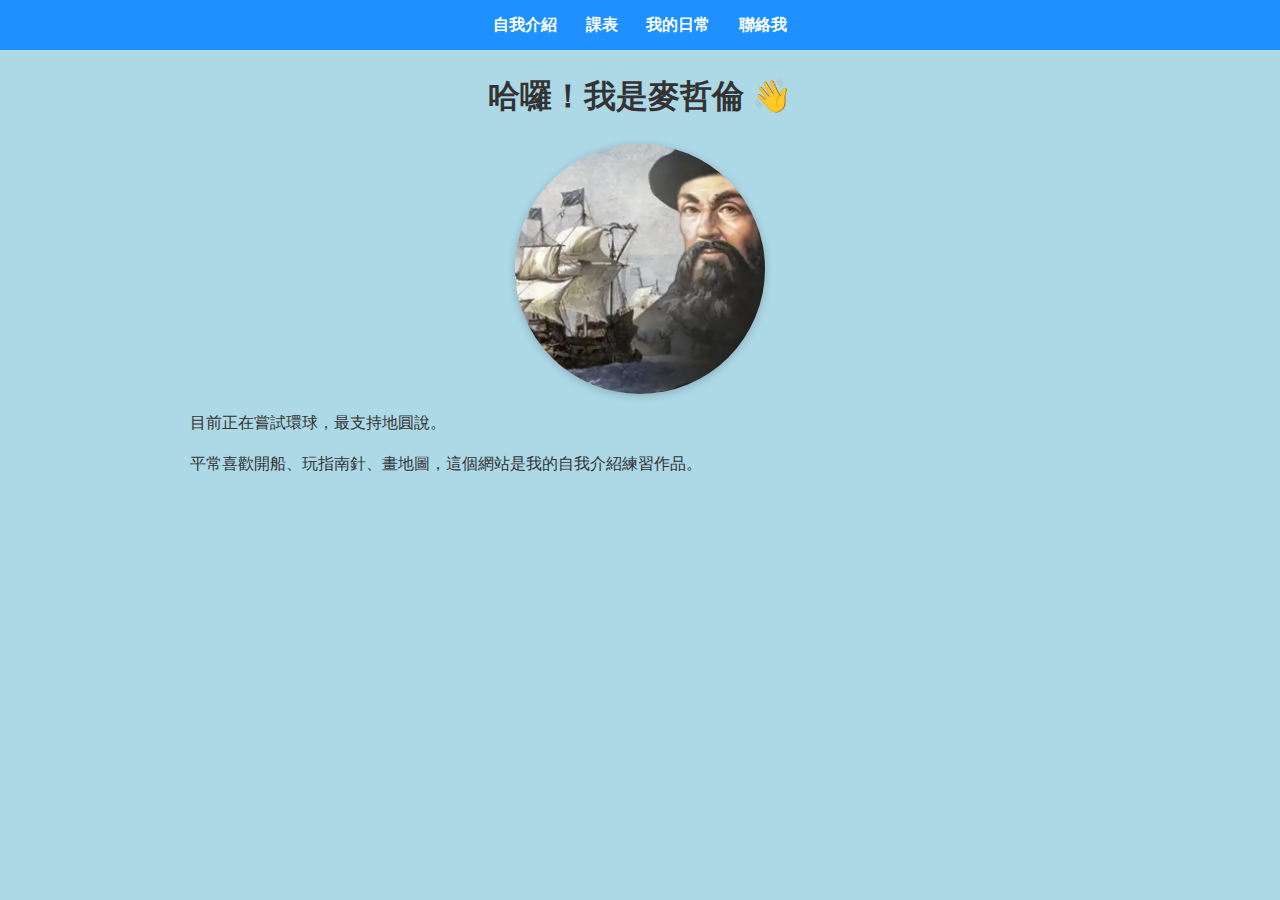
<file: index.html>
<!DOCTYPE html>
<html lang="zh-Hant">
<head>
  <meta charset="UTF-8">
  <title>自我介紹</title>
  <link rel="stylesheet" href="style.css">
</head>
<body>
  <nav class="nav">
    <a href="index.html" class="nav__link">自我介紹</a>
    <a href="schedule.html" class="nav__link">課表</a>
    <a href="gallery.html" class="nav__link">我的日常</a>
    <a href="contact.html" class="nav__link">聯絡我</a>
  </nav>

  <div class="container">
    <h1>哈囉！我是麥哲倫 👋</h1>
    <img src="images/profile.jpg" alt="我的照片" class="avatar">
    <p>目前正在嘗試環球，最支持地圓說。</p>
    <p>平常喜歡開船、玩指南針、畫地圖，這個網站是我的自我介紹練習作品。</p>
  </div>
</body>
</html>
</file>
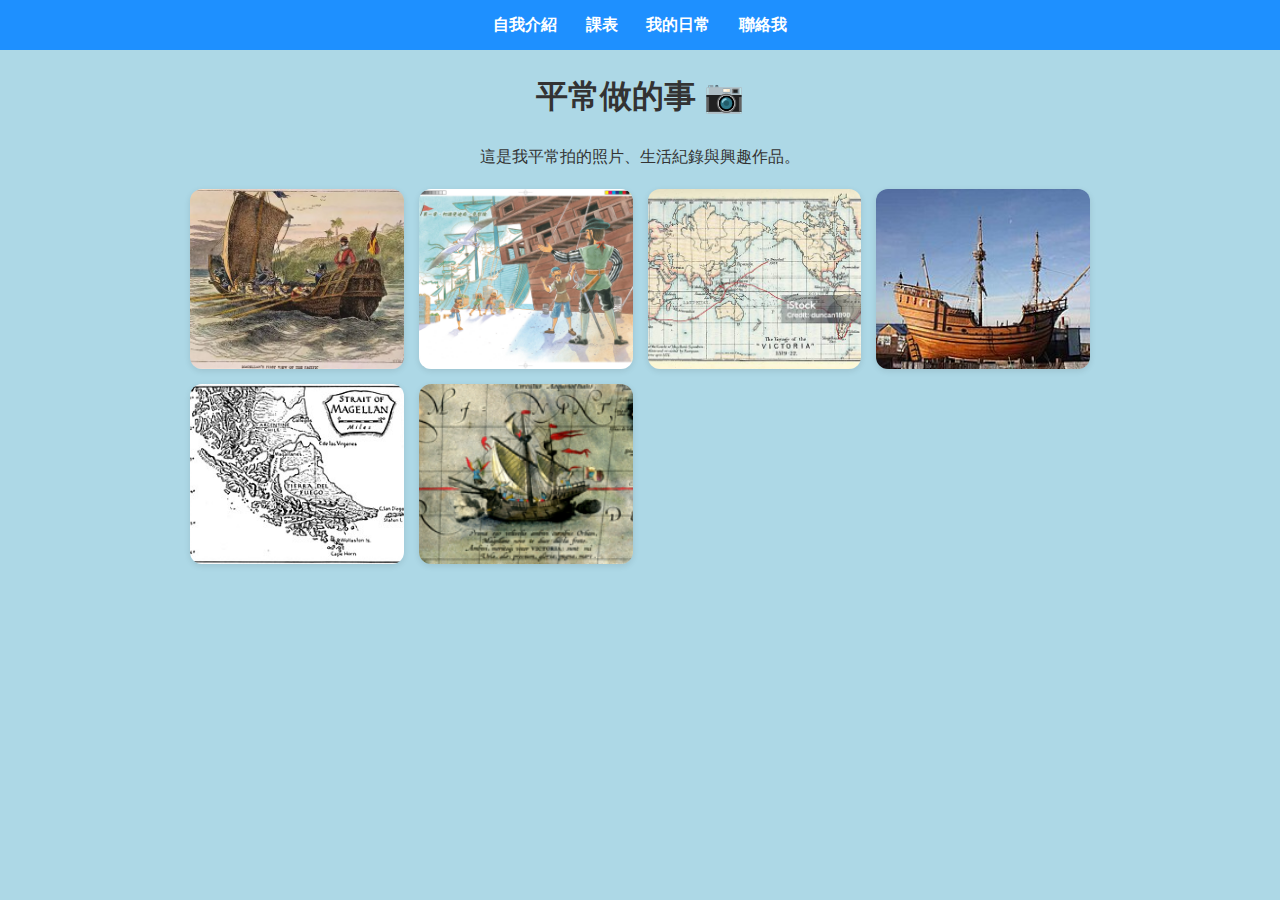
<file: gallery.html>
<!DOCTYPE html>
<html lang="zh-Hant">
<head>
  <meta charset="UTF-8">
  <title>我的日常</title>
  <link rel="stylesheet" href="style.css">
</head>
<body>
  <nav class="nav">
    <a href="index.html" class="nav__link">自我介紹</a>
    <a href="schedule.html" class="nav__link">課表</a>
    <a href="gallery.html" class="nav__link">我的日常</a>
    <a href="contact.html" class="nav__link">聯絡我</a>
  </nav>

  <div class="container">
    <h1>平常做的事 📷</h1>
    <p style="text-align:center;">這是我平常拍的照片、生活紀錄與興趣作品。</p>
    <div class="gallery">
      <img src="images/1.webp" alt="照片1">
      <img src="images/2.jpg" alt="照片2">
      <img src="images/3.jpg" alt="照片3">
      <img src="images/4.jpg" alt="照片4">
      <img src="images/5.jpeg" alt="照片5">
      <img src="images/6.png" alt="照片6">
    </div>
  </div>
</body>
</html>
</file>
<file: style.css>
/* === 顏色與基本設定 === */
/* 
  :root 是全域變數區，可以定義網站會用到的主要顏色或字型設定。
  這裡設定了主色、深色版本、文字顏色、背景顏色等。
  使用時用 var(--變數名稱) 就能套用。
*/
:root {
  --main-color: #1e90ff;   /* 主色：亮橘黃色（按鈕、導覽列背景） */
  --main-dark: #000080;    /* 主色加深版（滑鼠移過去時使用） */
  --text-color: #333;      /* 主要文字顏色（深灰） */
  --bg-light: #add8e6;     /* 頁面背景色（淡黃色） */
}

/* === 全站 body 設定 === */
body {
  font-family: "Noto Sans TC", sans-serif;  /* 全站字體（使用 Noto Sans TC 中文字型） */
  background-color: var(--bg-light);        /* 套用上面定義的背景色變數 */
  color: var(--text-color);                 /* 套用文字顏色變數 */
  margin: 0;                                /* 取消瀏覽器預設外距 */
  line-height: 1.6;                         /* 行距設為 1.6，讓文字比較好閱讀 */
}

/* === 導覽列樣式 === */
.nav {
  background-color: var(--main-color);  /* 導覽列背景使用主色 */
  text-align: center;                   /* 導覽列項目置中 */
  padding: 12px;                        /* 上下內距 12px */
}

/* 導覽列裡的連結樣式 */
.nav__link {
  color: #fff;              /* 文字顏色白色 */
  text-decoration: none;    /* 移除底線 */
  margin: 0 12px;           /* 左右間距 12px */
  font-weight: bold;        /* 加粗字體 */
}

/* 滑鼠移到連結上時的效果 */
.nav__link:hover {
  color: var(--main-dark);  /* 顏色變深一點 */
}

/* === 容器設定 === */
/* 
  container 是主要版面容器，用來限制網頁內容最大寬度，
  讓內容不會太寬、保持整齊置中。
*/
.container {
  width: 80%;          /* 寬度為螢幕的 80% */
  max-width: 900px;    /* 最大寬度 900px，避免在大螢幕太寬 */
  margin: 20px auto;   /* 上下外距 20px，左右自動置中 */
}

/* === 標題樣式 === */
h1, h2 {
  text-align: center;         /* 標題置中 */
  color: var(--text-color);   /* 使用主要文字顏色 */
}

/* === 按鈕樣式 === */
.btn {
  background-color: var(--main-color);  /* 背景使用主色 */
  color: white;                         /* 按鈕文字白色 */
  padding: 10px 18px;                   /* 上下 10px、左右 18px 內距 */
  border: none;                         /* 移除預設邊框 */
  border-radius: 8px;                   /* 圓角 8px */
  cursor: pointer;                      /* 滑鼠移過去變手指圖示 */
  display: inline-block;                /* 讓按鈕能正常排列 */
}

/* 滑鼠移到按鈕時的顏色變化 */
/* === 滑鼠移上按鈕的互動效果 === */
.btn:hover {
  background-color: var(--main-dark);  
  /* 顏色變化：
     當滑鼠移上去時，背景顏色會改成 --main-dark（主色加深版），
     給使用者「可互動」的視覺回饋。 */

  box-shadow: 0 4px 8px rgba(0,0,0,0.2);  
  /* 陰影效果：
     在按鈕下方產生柔和陰影（X 位移 0、Y 位移 4px、模糊 8px），
     顏色為半透明黑色 rgba(0,0,0,0.2)。
     讓按鈕看起來浮起、有立體感。 */

  transform: translateY(-2px);  
  /* 位移效果：
     按鈕在 hover 時往上移動 2px，
     模擬「浮起」的感覺。配合 box-shadow 看起來更真實。 */
}
/* === 按鈕被點擊時的效果（Active 狀態） === */
.btn:active {
  transform: translateY(1px);  
  /* 向下位移：
     當按鈕被點擊（滑鼠按住未放開）時，
     元素會向下移動 1px，
     模擬「被按下去」的視覺效果。 */

  box-shadow: 0 2px 4px rgba(0,0,0,0.2);
  /* 陰影變小：
     陰影的距離（Y=2px, 模糊=4px）比 hover 狀態更小，
     看起來像是按鈕貼近背景、真的被壓下去了。 */
}



/* === 表格樣式 === */
table {
  width: 100%;                 /* 表格寬度佔滿容器 */
  border-collapse: collapse;   /* 合併邊框線（不會重疊出雙線） */
  margin-top: 20px;            /* 與上方內容保留間距 */
}

/* 表格的儲存格（標題與內容）共用樣式 */
th, td {
  border: 1px solid #333;      /* 邊框顏色淺灰色 */
  padding: 10px;               /* 內距 10px */
  text-align: center;          /* 內容置中 */
}

/* 表頭（th）另外加上背景色 */
th {
  background-color: #fff3cd;   /* 淡黃色背景 */
}

/* === 表單樣式 === */
form {
  width: 80%;             /* 寬度佔容器的 80% */
  max-width: 500px;       /* 最寬 500px */
  margin: 0 auto;         /* 置中顯示 */
}

/* 輸入框與文字區塊共用樣式 */
input, textarea {
  width: 100%;             /* 寬度撐滿父容器 */
  padding: 10px;           /* 內距 10px */
  margin-top: 8px;         /* 與上方標籤的距離 */
  border: 1px solid #ccc;  /* 邊框淺灰色 */
  border-radius: 6px;      /* 圓角 6px */
}

/* 表單的標籤（文字說明） */
label {
  font-weight: bold;       /* 加粗讓標籤更明顯 */
}

/* === 照片牆樣式 === */
/*
  gallery 是用 CSS Grid 建立的圖片牆。
  repeat(auto-fill, minmax(200px, 1fr)) 代表：
  - 每張圖片最小 200px，最多平均分配一整列空間。
  - 會自動依螢幕大小換行（RWD）。
*/
.gallery {
  display: grid;                             /* 使用格線布局 */
  grid-template-columns: repeat(auto-fill, minmax(200px, 1fr)); /* 自動分欄 */
  gap: 15px;                                 /* 每張圖片之間的間距 15px */
  margin-top: 20px;                          /* 與標題間距 */
}

/* 圖片外觀設定 */
.gallery img {
  width: 100%;                               /* 圖片撐滿格子寬度 */
  height: 180px;                             /* 固定高度 180px（保持整齊） */
  object-fit: cover;                         /* 圖片裁切填滿，不變形 */
  border-radius: 12px;                       /* 圓角 12px */
  box-shadow: 0 2px 6px rgba(0,0,0,0.1);     /* 添加陰影，讓圖片有立體感 */
  transition: transform 0.2s;                /* 設定 hover 時的放大動畫時間 */
}

/* 滑鼠移過圖片時的放大效果 */
.gallery img:hover {
  transform: scale(1.05);                    /* 放大 5% */
}
.avatar {
  width: 250px;              /* 頭貼大小 */
  height: 250px;             /* 設定高度，確保為正方形 */
  border-radius: 50%;        /* 四角圓弧成圓形 */
  object-fit: cover;         /* 圖片填滿容器，不變形 */
  display: block;            /* 讓圖片可以置中 */
  margin: 0 auto;            /* 水平置中 */
  box-shadow: 0 2px 8px rgba(0,0,0,0.2); /* 加一點陰影讓頭貼更立體 */
}
</file>
